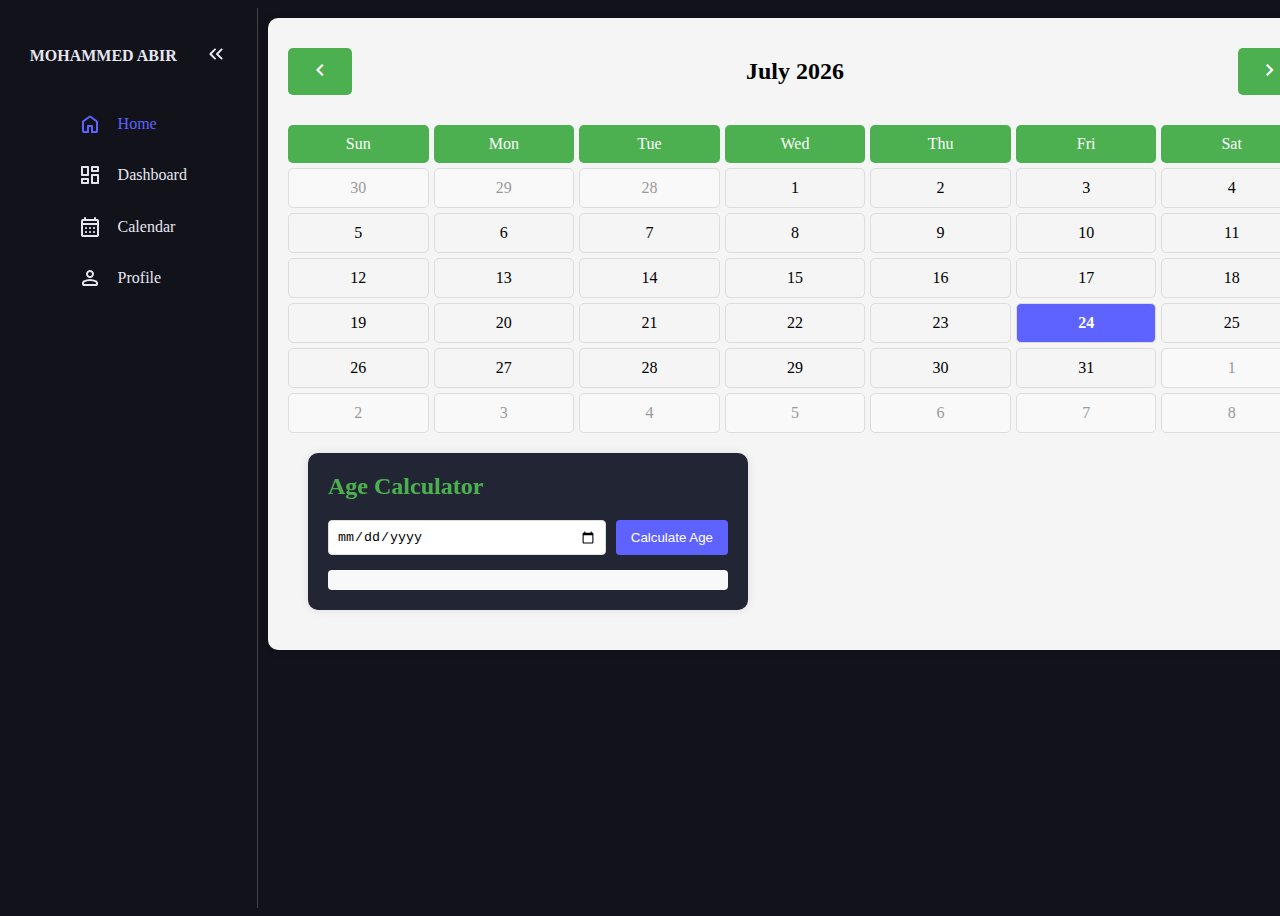
<file: calendar.html>
<!DOCTYPE html>
<html lang="en">
<head>
    <meta charset="UTF-8">
    <meta name="viewport" content="width=device-width, initial-scale=1.0">
    <title>Calendar</title>
    <link rel="stylesheet" href="./assets/css styles/calender.css">
    <link rel="stylesheet" href="https://cdnjs.cloudflare.com/ajax/libs/font-awesome/6.0.0/css/all.min.css">
    <link rel="stylesheet" href="https://fonts.googleapis.com/css2?family=Material+Symbols+Outlined:opsz,wght,FILL,GRAD@20..48,100..700,0..1,-50..200&" />
</head>
<body>
    <div class="layout">
        <nav id="sidebar">
            <ul>
            <li>
                <span class="logo">MOHAMMED ABIR</span>
                <button onclick=toggleSidebar() id="toggle-btn">
                <svg xmlns="http://www.w3.org/2000/svg" height="24px" viewBox="0 -960 960 960" width="24px" fill="#e8eaed"><path d="m313-480 155 156q11 11 11.5 27.5T468-268q-11 11-28 11t-28-11L228-452q-6-6-8.5-13t-2.5-15q0-8 2.5-15t8.5-13l184-184q11-11 27.5-11.5T468-692q11 11 11 28t-11 28L313-480Zm264 0 155 156q11 11 11.5 27.5T732-268q-11 11-28 11t-28-11L492-452q-6-6-8.5-13t-2.5-15q0-8 2.5-15t8.5-13l184-184q11-11 27.5-11.5T732-692q11 11 11 28t-11 28L577-480Z"/></svg>
                </button>
            </li>
            <li class="active">
                <a href="index.html">
                <svg xmlns="http://www.w3.org/2000/svg" height="24px" viewBox="0 -960 960 960" width="24px" fill="#e8eaed"><path d="M240-200h120v-200q0-17 11.5-28.5T400-440h160q17 0 28.5 11.5T600-400v200h120v-360L480-740 240-560v360Zm-80 0v-360q0-19 8.5-36t23.5-28l240-180q21-16 48-16t48 16l240 180q15 11 23.5 28t8.5 36v360q0 33-23.5 56.5T720-120H560q-17 0-28.5-11.5T520-160v-200h-80v200q0 17-11.5 28.5T400-120H240q-33 0-56.5-23.5T160-200Zm320-270Z"/></svg>
                <span>Home</span>
                </a>
            </li>
            <li>
                <a href="dashboard.html">
                <svg xmlns="http://www.w3.org/2000/svg" height="24px" viewBox="0 -960 960 960" width="24px" fill="#e8eaed"><path d="M520-640v-160q0-17 11.5-28.5T560-840h240q17 0 28.5 11.5T840-800v160q0 17-11.5 28.5T800-600H560q-17 0-28.5-11.5T520-640ZM120-480v-320q0-17 11.5-28.5T160-840h240q17 0 28.5 11.5T440-800v320q0 17-11.5 28.5T400-440H160q-17 0-28.5-11.5T120-480Zm400 320v-320q0-17 11.5-28.5T560-520h240q17 0 28.5 11.5T840-480v320q0 17-11.5 28.5T800-120H560q-17 0-28.5-11.5T520-160Zm-400 0v-160q0-17 11.5-28.5T160-360h240q17 0 28.5 11.5T440-320v160q0 17-11.5 28.5T400-120H160q-17 0-28.5-11.5T120-160Zm80-360h160v-240H200v240Zm400 320h160v-240H600v240Zm0-480h160v-80H600v80ZM200-200h160v-80H200v80Zm160-320Zm240-160Zm0 240ZM360-280Z"/></svg>
                <span>Dashboard</span>
                </a>
            </li>
            <li>
                <a href="calendar.html">
                <svg xmlns="http://www.w3.org/2000/svg" height="24px" viewBox="0 -960 960 960" width="24px" fill="#e8eaed"><path d="M200-80q-33 0-56.5-23.5T120-160v-560q0-33 23.5-56.5T200-800h40v-40q0-17 11.5-28.5T280-880q17 0 28.5 11.5T320-840v40h320v-40q0-17 11.5-28.5T680-880q17 0 28.5 11.5T720-840v40h40q33 0 56.5 23.5T840-720v560q0 33-23.5 56.5T760-80H200Zm0-80h560v-400H200v400Zm0-480h560v-80H200v80Zm0 0v-80 80Zm280 240q-17 0-28.5-11.5T440-440q0-17 11.5-28.5T480-480q17 0 28.5 11.5T520-440q0 17-11.5 28.5T480-400Zm-160 0q-17 0-28.5-11.5T280-440q0-17 11.5-28.5T320-480q17 0 28.5 11.5T360-440q0 17-11.5 28.5T320-400Zm320 0q-17 0-28.5-11.5T600-440q0-17 11.5-28.5T640-480q17 0 28.5 11.5T680-440q0 17-11.5 28.5T640-400ZM480-240q-17 0-28.5-11.5T440-280q0-17 11.5-28.5T480-320q17 0 28.5 11.5T520-280q0 17-11.5 28.5T480-240Zm-160 0q-17 0-28.5-11.5T280-280q0-17 11.5-28.5T320-320q17 0 28.5 11.5T360-280q0 17-11.5 28.5T320-240Zm320 0q-17 0-28.5-11.5T600-280q0-17 11.5-28.5T640-320q17 0 28.5 11.5T680-280q0 17-11.5 28.5T640-240Z"/></svg>
                <span>Calendar</span>
                </a>
            </li>
            <li>
                <a href="profile.html">
                <svg xmlns="http://www.w3.org/2000/svg" height="24px" viewBox="0 -960 960 960" width="24px" fill="#e8eaed"><path d="M480-480q-66 0-113-47t-47-113q0-66 47-113t113-47q66 0 113 47t47 113q0 66-47 113t-113 47ZM160-240v-32q0-34 17.5-62.5T224-378q62-31 126-46.5T480-440q66 0 130 15.5T736-378q29 15 46.5 43.5T800-272v32q0 33-23.5 56.5T720-160H240q-33 0-56.5-23.5T160-240Zm80 0h480v-32q0-11-5.5-20T700-306q-54-27-109-40.5T480-360q-56 0-111 13.5T260-306q-9 5-14.5 14t-5.5 20v32Zm240-320q33 0 56.5-23.5T560-640q0-33-23.5-56.5T480-720q-33 0-56.5 23.5T400-640q0 33 23.5 56.5T480-560Zm0-80Zm0 400Z"/></svg>
                <span>Profile</span>
                </a>
            </li>
            </ul>
        </nav>
    </div>
    <!-- Calendar -->
     <main>
    <div class="calendar">
        <div class="header">
            <button class="nav-button" id="prevMonth">
                <span class="material-symbols-outlined">
                    chevron_left
                    </span>
            </button>
            <h2 id="monthYear"></h2>
            
            <button class="nav-button" id="nextMonth">
                <span class="material-symbols-outlined">
                chevron_right
                </span>
            </button>
        </div>
        <div class="calendar-grid" id="calendarGrid"></div>
             <!-- Age Calculator Section -->
    <div class="age-calculator">
        <h2>Age Calculator</h2>
        <form id="ageForm">
            <input type="date" id="birthDate" required>
            <button type="submit">Calculate Age</button>
        </form>
        <div id="result" class="result"></div>
    </div>
    </div><br>
    </main>
    <script src="./assets/scripts/calender.js"></script>
    <script src="app.js"></script>
</body>
</html>
</file>
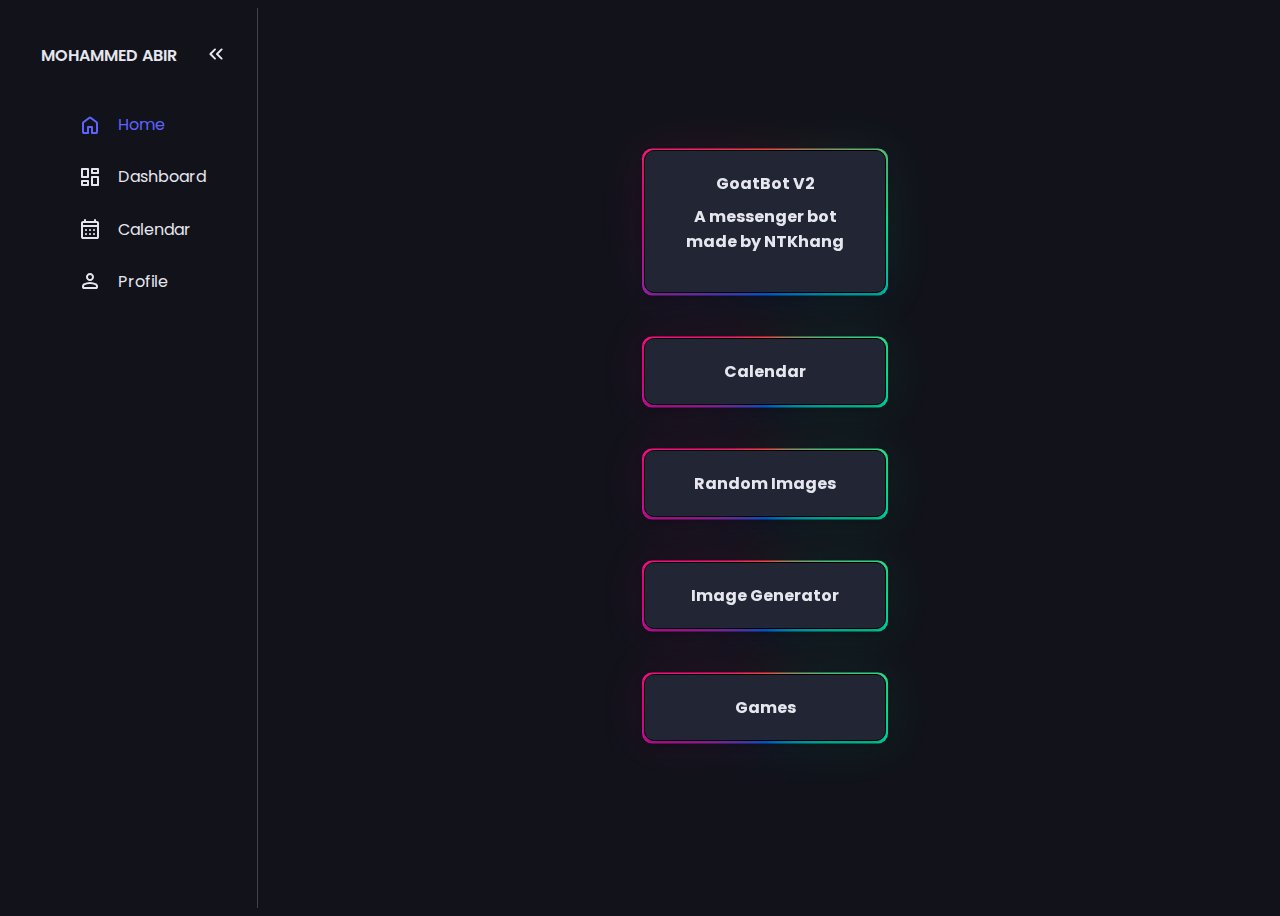
<file: dashboard.html>
<!DOCTYPE html>
<html lang="en">
<head>
    <meta charset="UTF-8">
    <meta name="viewport" content="width=device-width, initial-scale=1.0">
    <title>Dashboard</title>
    <link rel="stylesheet" href="./assets/css styles/dashboard.css">
    <link rel="stylesheet" href="https://cdnjs.cloudflare.com/ajax/libs/font-awesome/6.0.0/css/all.min.css">
</head>
<body>
    <div class="layout">
        <nav id="sidebar">
            <ul>
            <li>
                <span class="logo">MOHAMMED ABIR</span>
                <button onclick=toggleSidebar() id="toggle-btn">
                <svg xmlns="http://www.w3.org/2000/svg" height="24px" viewBox="0 -960 960 960" width="24px" fill="#e8eaed"><path d="m313-480 155 156q11 11 11.5 27.5T468-268q-11 11-28 11t-28-11L228-452q-6-6-8.5-13t-2.5-15q0-8 2.5-15t8.5-13l184-184q11-11 27.5-11.5T468-692q11 11 11 28t-11 28L313-480Zm264 0 155 156q11 11 11.5 27.5T732-268q-11 11-28 11t-28-11L492-452q-6-6-8.5-13t-2.5-15q0-8 2.5-15t8.5-13l184-184q11-11 27.5-11.5T732-692q11 11 11 28t-11 28L577-480Z"/></svg>
                </button>
            </li>
            <li class="active">
                <a href="index.html">
                <svg xmlns="http://www.w3.org/2000/svg" height="24px" viewBox="0 -960 960 960" width="24px" fill="#e8eaed"><path d="M240-200h120v-200q0-17 11.5-28.5T400-440h160q17 0 28.5 11.5T600-400v200h120v-360L480-740 240-560v360Zm-80 0v-360q0-19 8.5-36t23.5-28l240-180q21-16 48-16t48 16l240 180q15 11 23.5 28t8.5 36v360q0 33-23.5 56.5T720-120H560q-17 0-28.5-11.5T520-160v-200h-80v200q0 17-11.5 28.5T400-120H240q-33 0-56.5-23.5T160-200Zm320-270Z"/></svg>
                <span>Home</span>
                </a>
            </li>
            <li>
                <a href="dashboard.html">
                <svg xmlns="http://www.w3.org/2000/svg" height="24px" viewBox="0 -960 960 960" width="24px" fill="#e8eaed"><path d="M520-640v-160q0-17 11.5-28.5T560-840h240q17 0 28.5 11.5T840-800v160q0 17-11.5 28.5T800-600H560q-17 0-28.5-11.5T520-640ZM120-480v-320q0-17 11.5-28.5T160-840h240q17 0 28.5 11.5T440-800v320q0 17-11.5 28.5T400-440H160q-17 0-28.5-11.5T120-480Zm400 320v-320q0-17 11.5-28.5T560-520h240q17 0 28.5 11.5T840-480v320q0 17-11.5 28.5T800-120H560q-17 0-28.5-11.5T520-160Zm-400 0v-160q0-17 11.5-28.5T160-360h240q17 0 28.5 11.5T440-320v160q0 17-11.5 28.5T400-120H160q-17 0-28.5-11.5T120-160Zm80-360h160v-240H200v240Zm400 320h160v-240H600v240Zm0-480h160v-80H600v80ZM200-200h160v-80H200v80Zm160-320Zm240-160Zm0 240ZM360-280Z"/></svg>
                <span>Dashboard</span>
                </a>
            </li>
            <li>
                <a href="calendar.html">
                <svg xmlns="http://www.w3.org/2000/svg" height="24px" viewBox="0 -960 960 960" width="24px" fill="#e8eaed"><path d="M200-80q-33 0-56.5-23.5T120-160v-560q0-33 23.5-56.5T200-800h40v-40q0-17 11.5-28.5T280-880q17 0 28.5 11.5T320-840v40h320v-40q0-17 11.5-28.5T680-880q17 0 28.5 11.5T720-840v40h40q33 0 56.5 23.5T840-720v560q0 33-23.5 56.5T760-80H200Zm0-80h560v-400H200v400Zm0-480h560v-80H200v80Zm0 0v-80 80Zm280 240q-17 0-28.5-11.5T440-440q0-17 11.5-28.5T480-480q17 0 28.5 11.5T520-440q0 17-11.5 28.5T480-400Zm-160 0q-17 0-28.5-11.5T280-440q0-17 11.5-28.5T320-480q17 0 28.5 11.5T360-440q0 17-11.5 28.5T320-400Zm320 0q-17 0-28.5-11.5T600-440q0-17 11.5-28.5T640-480q17 0 28.5 11.5T680-440q0 17-11.5 28.5T640-400ZM480-240q-17 0-28.5-11.5T440-280q0-17 11.5-28.5T480-320q17 0 28.5 11.5T520-280q0 17-11.5 28.5T480-240Zm-160 0q-17 0-28.5-11.5T280-280q0-17 11.5-28.5T320-320q17 0 28.5 11.5T360-280q0 17-11.5 28.5T320-240Zm320 0q-17 0-28.5-11.5T600-280q0-17 11.5-28.5T640-320q17 0 28.5 11.5T680-280q0 17-11.5 28.5T640-240Z"/></svg>
                <span>Calendar</span>
                </a>
            </li>
            <li>
                <a href="profile.html">
                <svg xmlns="http://www.w3.org/2000/svg" height="24px" viewBox="0 -960 960 960" width="24px" fill="#e8eaed"><path d="M480-480q-66 0-113-47t-47-113q0-66 47-113t113-47q66 0 113 47t47 113q0 66-47 113t-113 47ZM160-240v-32q0-34 17.5-62.5T224-378q62-31 126-46.5T480-440q66 0 130 15.5T736-378q29 15 46.5 43.5T800-272v32q0 33-23.5 56.5T720-160H240q-33 0-56.5-23.5T160-240Zm80 0h480v-32q0-11-5.5-20T700-306q-54-27-109-40.5T480-360q-56 0-111 13.5T260-306q-9 5-14.5 14t-5.5 20v32Zm240-320q33 0 56.5-23.5T560-640q0-33-23.5-56.5T480-720q-33 0-56.5 23.5T400-640q0 33 23.5 56.5T480-560Zm0-80Zm0 400Z"/></svg>
                <span>Profile</span>
                </a>
            </li>
            </ul>
        </nav>
    </div>
    <main>
        <div class="container">
            <div class="item">
                <a href="https://github.com/ntg-11/GoatBot-v2" target="_blank">GoatBot V2
                <p>A messenger bot made by NTKhang</p>
                </a>
            </div><br>
            <div class="item">
                <a href="calendar.html">Calendar</a>
            </div><br>
            <div class="item">
                <a href="random photos.html">Random Images</a>
            </div><br>
             <div class="item">
                <a href="image generator.html">Image Generator</a>
            </div><br>
            <div class="item">
                <a href="">Games</a>
            </div><br>
        </div>
    </main>
    <script src="app.js"></script>
</body>
</html>
</file>
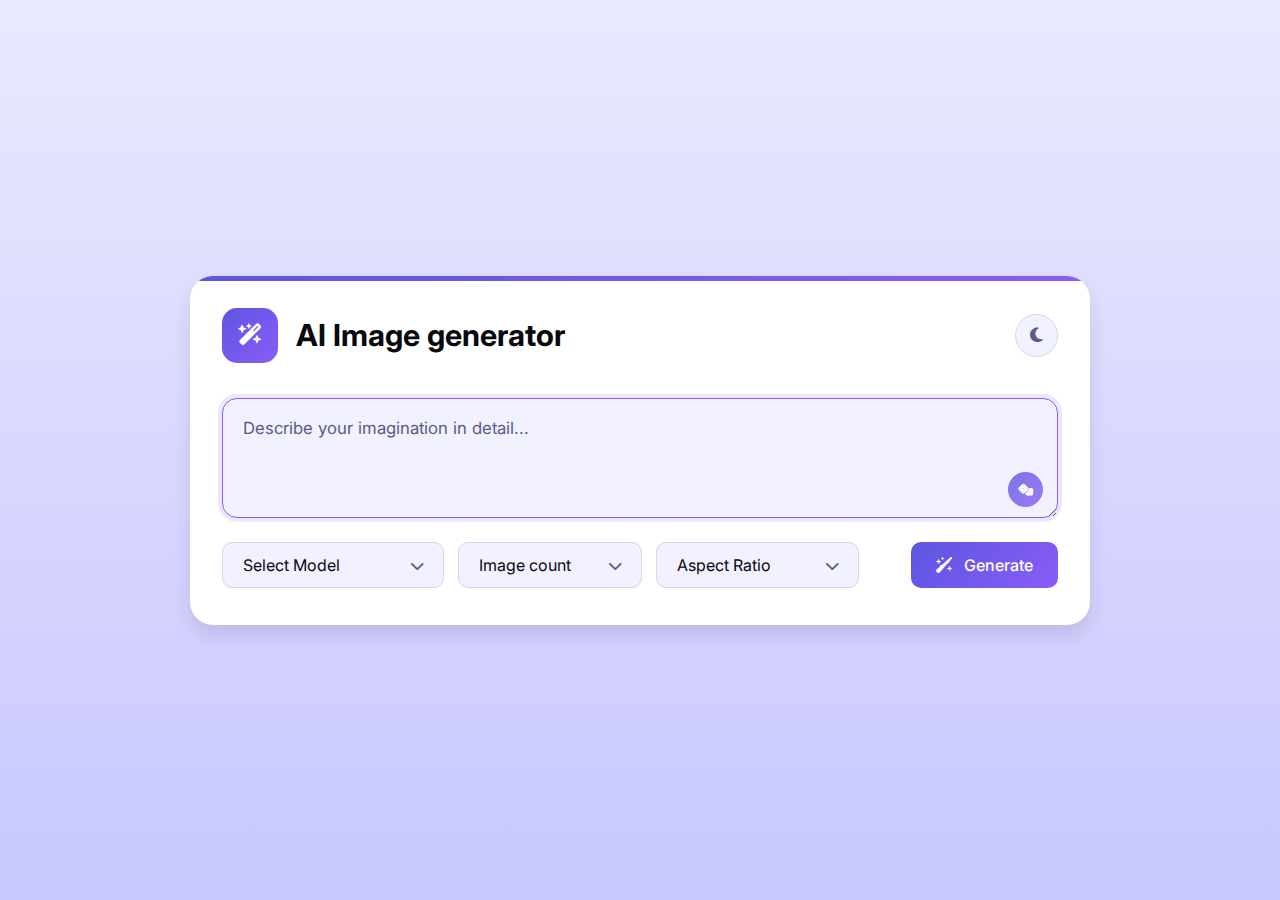
<file: image generator.html>
<!DOCTYPE html>
<html lang="en">
  <head>
    <meta charset="UTF-8" />
    <meta name="viewport" content="width=device-width, initial-scale=1.0" />
    <title>AI Image generator | Mohammed Abir</title>
    <link
      rel="stylesheet"
      href="https://cdnjs.cloudflare.com/ajax/libs/font-awesome/6.7.2/css/all.min.css"
    />
    <link rel="stylesheet" href="./assets/css styles/image generator.css" />
  </head>
  <body class="dark-theme">
    <div class="container">
      <!--- Header --->
      <header class="header">
        <div class="logo-wrapper">
          <div class="logo">
            <i class="fa-solid fa-wand-magic-sparkles"></i>
          </div>
          <h1>AI Image generator</h1>
        </div>

        <button class="theme-toggle">
          <i class="fa-solid fa-moon"></i>
        </button>
      </header>

      <div class="main-content">
        <form action="#" class="prompt-form">
          <div class="prompt-container">
            <textarea
              class="prompt-input"
              placeholder="Describe your imagination in detail..."
              required
              autofocus
            ></textarea>
            <button type="button" class="prompt-btn">
              <i class="fa-solid fa-dice"></i>
            </button>
          </div>

          <!-- Prompt Actions -->
          <div class="prompt-action">
            <div class="select-wrapper">
              <select class="custom-select" id="model-select" required>
                <option value="" selected disabled>Select Model</option>
                <option value="black-forest-labs/FLUX.1-dev">FLUX.1-dev</option>
                <option value="black-forest-labs/FLUX.1-schnell">
                  FLUX.1-schne11
                </option>
                <option value="stabilityai/stable-diffusion-xl-base-1.0">
                  Stable Diffusion XL
                </option>
                <option value="openfree/president-pjh">President-pjh</option>
                <option value="strangerzonehf/Flux-Midjourney-Mix2-LoRA">
                  Flux-Midjourney-Mix2-LoRA
                </option>
              </select>
            </div>

            <div class="select-wrapper">
              <select class="custom-select" id="count-select" required>
                <option value="" selected disabled>Image count</option>
                <option value="1">1 Image</option>
                <option value="2">2 Image</option>
                <option value="3">3 Image</option>
                <option value="4">4 Image</option>
              </select>
            </div>

            <div class="select-wrapper">
              <select class="custom-select" id="ratio-select" required>
                <option value="" selected disabled>Aspect Ratio</option>
                <option value="1/1">Square (1:1)</option>
                <option value="16/9">Landscape (16:9)</option>
                <option value="9/16">Portait (9:16)</option>
              </select>
            </div>

            <button type="submit" class="generate-btn">
              <i class="fa-solid fa-wand-sparkles"></i>
              Generate
            </button>
          </div>

          <!-- Result Gallery Grid -->
          <div class="gallery-grid">
            <!--- <div class="img-card">
              <div class="status-conatainer">
                <div class="spinner"></div>
                <i class="fa-solid fa-triangle-exclamtion"></i>
                <p class="status-txt">Generating...</p>
              </div>
              <img src="./assets/images/test.png" class="result-img" />
              <div class="image-overlay">
                <button class="img-download-btn">
                  <i class="fa-solid fa-download"></i>
                </button>
              </div>
            </div>-->
          </div>
        </form>
      </div>
    </div>

    <script src="./assets/scripts/image-genarator.js"></script>
  </body>
</html>
</file>
<file: assets/css styles/calender.css>
@import url('https://fonts.googleapis.com/css2?family=Oswald:wght@200..700&family=Poppins:wght@400;500;700&family=Roboto:ital,wght@0,100..900;1,100..900&display=swap');
:root{
    --base-clr: #11121a;
    --line-clr: #42434a;
    --hover-clr: #222533;
    --text-clr: #e6e6ef;
    --accent-clr: #5e63ff;
    --secondary-text-clr: #b0b3c1;
  }
body {
    font-family: Georgia, 'Times New Roman', Times, serif;
    min-height: 100vh;
    min-height: 100dvh;
    background-color: var(--base-clr);
    display: grid;
    grid-template-columns: auto 1fr;
}
#sidebar{
  box-sizing: border-box;
  height: 100vh;
  width: 250px;
  padding: 5px 1em;
  background-color: var(--base-clr);
  border-right: 1px solid var(--line-clr);

  position: sticky;
  top: 0;
  align-self: start;
  transition: 300ms ease-in-out;
  overflow: hidden;
  text-wrap: nowrap;
}
#sidebar.close{
  padding: 5px;
  width: 60px;
}
#sidebar ul{
  list-style: none;
}
#sidebar > ul > li:first-child{
  display: flex;
  justify-content: flex-end;
  margin-bottom: 16px;
  .logo{
    font-weight: 600;
  }
}
#sidebar ul li.active a{
  color: var(--accent-clr);

  svg{
    fill: var(--accent-clr);
  }
}

#sidebar a, #sidebar .dropdown-btn, #sidebar .logo{
  border-radius: .5em;
  padding: .85em;
  text-decoration: none;
  color: var(--text-clr);
  display: flex;
  align-items: center;
  gap: 1em;
}
.dropdown-btn{
  width: 100%;
  text-align: left;
  background: none;
  border: none;
  font: inherit;
  cursor: pointer;
}
#sidebar svg{
  flex-shrink: 0;
  fill: var(--text-clr);
}
#sidebar a span, #sidebar .dropdown-btn span{
  flex-grow: 1;
}
#sidebar a:hover, #sidebar .dropdown-btn:hover{
  background-color: var(--hover-clr);
}
#sidebar .sub-menu{
  display: grid;
  grid-template-rows: 0fr;
  transition: 300ms ease-in-out;

  > div{
    overflow: hidden;
  }
}
#sidebar .sub-menu.show{
  grid-template-rows: 1fr;
}
.dropdown-btn svg{
  transition: 200ms ease;
}
.rotate svg:last-child{
  rotate: 180deg;
}
#sidebar .sub-menu a{
  padding-left: 2em;
}
#toggle-btn{
  margin-left: auto;
  padding: 1em;
  border: none;
  border-radius: .5em;
  background: none;
  cursor: pointer;

  svg{
    transition: rotate 150ms ease;
  }
}
#toggle-btn:hover{
  background-color: var(--hover-clr);
}
/* Age Calculator Styles */
.age-calculator {
    background-color: var(--hover-clr);
    padding: 20px;
    border-radius: 10px;
    box-shadow: 0 0 10px rgba(0,0,0,0.1);
    margin: 20px;
    max-width: 400px;
    width: 100%;
}

.age-calculator h2 {
    margin-top: 0;
    color: #4CAF50;
}

#ageForm {
    display: flex;
    gap: 10px;
    margin-bottom: 15px;
}

#ageForm input {
    flex: 1;
    padding: 8px;
    border: 1px solid #ddd;
    border-radius: 4px;
}

#ageForm button {
    background-color: var(--accent-clr);
    color: white;
    border: none;
    padding: 8px 15px;
    border-radius: 4px;
    cursor: pointer;
}

.result {
    background-color: #f8f8f8;
    padding: 10px;
    border-radius: 4px;
    text-align: center;
}

.result span {
    color: #4CAF50;
    font-weight: bold;
}

/* Calendar Styles */
.calendar {
    margin: 10px;
    width: 100%;
    background-color: whitesmoke;
    padding: 20px;
    border-radius: 10px;
    box-shadow: 0 0 10px rgba(0,0,0,0.1);
}

.header {
    display: flex;
    justify-content: space-between;
    align-items: center;
    margin-bottom: 20px;
}

.nav-button {
    background-color: #4CAF50;
    border: none;
    color: white;
    padding: 10px 20px;
    border-radius: 5px;
    cursor: pointer;
}

.nav-button:hover {
    background-color: #45a049;
}

.calendar-grid {
    display: grid;
    grid-template-columns: repeat(7, 1fr);
    gap: 5px;
}

.day-header {
    padding: 10px;
    text-align: center;
    background-color: #4CAF50;
    color: white;
    border-radius: 5px;
}

.calendar-day {
    padding: 10px;
    text-align: center;
    border: 1px solid #ddd;
    border-radius: 5px;
    min-width: 40px;
}

.today {
    background-color: var(--accent-clr);
    color: white;
    font-weight: bold;
}

.inactive {
    color: #999;
    background-color: #f9f9f9;
}

@media(max-width: 800px){
  body{
    grid-template-columns: 1fr;
  }
  main{
    padding: 2em 1em 60px 1em;
  }
  img{
    width: 150px;
    border-radius: 50%;
  }
  h1{
    font-size: 25px;
  }
  .container{
    border: none;
    padding: 0;
  }
  #sidebar{
    height: 60px;
    width: 100%;
    border-right: none;
    border-top: 1px solid var(--line-clr);
    padding: 0;
    position: fixed;
    top: unset;
    bottom: 0;

    > ul{
      padding: 0 5px;
      display: grid;
      grid-auto-columns: 60px;
      grid-auto-flow: column;
      align-items: center;
      overflow:hidden;
      z-index: 2;
    }
    ul li{
      height: 100%;
    }
    ul a, ul .dropdown-btn{
      width: 60px;
      height: 60px;
      padding: 0;
      border-radius: 0;
      justify-content: center;
    }

    ul li span, ul li:first-child, .dropdown-btn svg:last-child{
      display: none;
    }

    ul li .sub-menu.show{
      position: fixed;
      bottom: 60px;
      left: 0;
      box-sizing: border-box;
      height: 60px;
      width: 100%;
      background-color: var(--hover-clr);
      border-top: 1px solid var(--line-clr);
      display: flex;
      justify-content: center;

      > div{
        overflow-x: auto;
      }
      li{
        display: inline-flex;
      }
      a{
        box-sizing: border-box;
        padding: 1em;
        width: auto;
        justify-content: center;
      }
    }
  }
}
</file>
<file: assets/css styles/dashboard.css>
@import url('https://fonts.googleapis.com/css2?family=Poppins:ital,wght@0,100;0,200;0,300;0,400;0,500;0,600;0,700;0,800;0,900;1,100;1,200;1,300;1,400;1,500;1,600;1,700;1,800;1,900&display=swap');
:root{
  --base-clr: #11121a;
  --line-clr: #42434a;
  --hover-clr: #222533;
  --text-clr: #e6e6ef;
  --accent-clr: #5e63ff;
  --secondary-text-clr: #b0b3c1;
}
body{
  font-family: Poppins, 'Segoe UI', Tahoma, Geneva, Verdana, sans-serif;
  min-height: 100vh;
  min-height: 100dvh;
  background-color: var(--base-clr);
  color: var(--text-clr);
  display: grid;
  grid-template-columns: auto 1fr;
}

#sidebar{
    box-sizing: border-box;
    height: 100vh;
    width: 250px;
    padding: 5px 1em;
    background-color: var(--base-clr);
    border-right: 1px solid var(--line-clr);
    position: sticky;
    top: 0;
    align-self: start;
    transition: 300ms ease-in-out;
    overflow: hidden;
    text-wrap: nowrap;
  }
  #sidebar.close{
    padding: 5px;
    width: 60px;
  }
  #sidebar ul{
    list-style: none;
  }
  #sidebar > ul > li:first-child{
    display: flex;
    justify-content: flex-end;
    margin-bottom: 16px;
    .logo{
      font-weight: 600;
    }
  }
  #sidebar ul li.active a{
    color: var(--accent-clr);
  
    svg{
      fill: var(--accent-clr);
    }
  }
  
  #sidebar a, #sidebar .dropdown-btn, #sidebar .logo{
    border-radius: .5em;
    padding: .85em;
    text-decoration: none;
    color: var(--text-clr);
    display: flex;
    align-items: center;
    gap: 1em;
  }
  .dropdown-btn{
    width: 100%;
    text-align: left;
    background: none;
    border: none;
    font: inherit;
    cursor: pointer;
  }
  #sidebar svg{
    flex-shrink: 0;
    fill: var(--text-clr);
  }
  #sidebar a span, #sidebar .dropdown-btn span{
    flex-grow: 1;
  }
  #sidebar a:hover, #sidebar .dropdown-btn:hover{
    background-color: var(--hover-clr);
  }
  #sidebar .sub-menu{
    display: grid;
    grid-template-rows: 0fr;
    transition: 300ms ease-in-out;
  
    > div{
      overflow: hidden;
    }
  }
  #sidebar .sub-menu.show{
    grid-template-rows: 1fr;
  }
  .dropdown-btn svg{
    transition: 200ms ease;
  }
  .rotate svg:last-child{
    rotate: 180deg;
  }
  #sidebar .sub-menu a{
    padding-left: 2em;
  }
  #toggle-btn{
    margin-left: auto;
    padding: 1em;
    border: none;
    border-radius: .5em;
    background: none;
    cursor: pointer;
  
    svg{
      transition: rotate 150ms ease;
    }
  }
  #toggle-btn:hover{
    background-color: var(--hover-clr);
  }
  main{
    margin: auto;
    padding: min(30px, 7%);
  }
  main p{
    color: var(--text-clr);
    margin-top: 5px;
    margin-bottom: 15px;
  }
.container{
    margin: auto 30px ;
    text-align: center;
}
.container .item {
    margin: 10px;
    border-radius: 10px;
    box-shadow: 0 4px 8px rgba(0, 0,0, .3);
}
.item {
    background-color: var(--hover-clr);
    border: 1px solid black;
    text-align: center;
    padding: 20px;
}
@property --angle{
    syntax: "<angle>";
    initial-value: 0deg;
    inherits: false;
}
.item {
    max-width: 200px;
    margin: auto;
    position: relative;
}
.item::after, .item::before {
    content: '';
    position: absolute;
    width: 100%;
    height: 100%;
    background-image: conic-gradient(from var(--angle),#ff4545, #00ff99, #006aff, #ff0095, #ff4545);
    top: 50%;
    left: 50%;
    translate: -50% -50%;
    z-index: -1;
    padding: 3px;
    border-radius: 10px;
    animation: 5s spin linear infinite;
}
.item::before{
    filter: blur(1.5rem);
    opacity: 0.1;
}
@keyframes spin{
    from{
        --angle:0deg;
    }
    to{
        --angle:360deg;
    }
}
.item a{
    color: var(--text-clr);
    font-weight: bold;
    text-decoration: none;
}
.item p {
    padding: 3px;
    color: var(--text-clr);
}

@media(max-width: 800px){
  body{
    grid-template-columns: 1fr;
  }
  main{
    padding: 2em 1em 60px 1em;
  }
  #sidebar{
    height: 60px;
    width: 100%;
    border-right: none;
    border-top: 1px solid var(--line-clr);
    padding: 0;
    position: fixed;
    top: unset;
    bottom: 0;

    > ul{
      padding: 0 5px;
      display: grid;
      grid-auto-flow: column;
      align-items: center;
      overflow:hidden;
      z-index: 2;
    }
    ul li{
      height: 100%;
    }
    ul a, ul .dropdown-btn{
      width: 60px;
      height: 60px;
      padding: 0;
      border-radius: 0;
      justify-content: center;
    }

    ul li span, ul li:first-child, .dropdown-btn svg:last-child{
      display: none;
    }

    ul li .sub-menu.show{
      position: fixed;
      bottom: 60px;
      left: 0;
      box-sizing: border-box;
      height: 60px;
      width: 100%;
      background-color: var(--hover-clr);
      border-top: 1px solid var(--line-clr);
      display: flex;
      justify-content: center;

      > div{
        overflow-x: auto;
      }
      li{
        display: inline-flex;
      }
      a{
        box-sizing: border-box;
        padding: 1em;
        width: auto;
        justify-content: center;
      }
    }
  }
}
</file>
<file: assets/css styles/image generator.css>
@import url("https://fonts.googleapis.com/css2?family=Inter:ital,opsz,wght@0,14..32,100..900;1,14..32,100..900&family=Oswald:wght@200..700&family=Poppins:wght@400;500;700&family=Roboto:ital,wght@0,100..900;1,100..900&display=swap");

* {
  margin: 0;
  padding: 0;
  box-sizing: border-box;
  font-family: "inter", sans-serif;
}
:root {
  --color-primary: #5c56e1;
  --color-primary-dark: #5b21b6;
  --color-accent: #8b5cf6;
  --color-card: #ffffff;
  --color-input: #f1f1ff;
  --color-text: #09090e;
  --color-placeholder: #5c5a87;
  --color-border: #d4d4ed;
  --color-gradient: linear-gradient(135deg, #5c56e1, #8b5cf6);
}
body.dark-theme {
  --color-card: #1e293b;
  --color-input: #141b2d;
  --color-text: #f3f4f6;
  --color-placeholder: #a3b6dc;
  --color-border: #334155;

  background: var(--color-card);
  background-image: radial-gradient(
      circle at 15% 50%,
      rgba(99, 102, 241, 0.15) 0%,
      transparent 35%
    ),
    radial-gradient(
      circle at 85% 30%,
      rgba(139, 92, 246, 0.15) 0%,
      transparent 35%
    ),
    radial-gradient(
      circle at 50% 80%,
      rgba(99, 102, 241, 0.1) 0%,
      transparent 40%
    );
}
body {
  display: flex;
  align-items: center;
  justify-content: center;
  min-height: 100vh;
  padding: 15px;
  color: var(--color-text);
  background: linear-gradient(#e9e9ff, #c8c7ff);
}
.container {
  width: 900px;
  max-width: 100%;
  padding: 32px;
  position: relative;
  border-radius: 23px;
  overflow: hidden;
  background: var(--color-card);
  box-shadow: 0 10px 20px 0 rgba(0, 0, 0, 0.1);
}
body.dark-theme .container {
  border: 1px solid var(--color-border);
}
.container::before {
  content: "";
  position: absolute;
  top: 0;
  left: 0;
  width: 100%;
  height: 5px;
  background: var(--color-gradient);
}
.header {
  display: flex;
  align-items: center;
  justify-content: space-between;
}
.header .logo-wrapper {
  display: flex;
  gap: 18px;
  align-items: center;
}
.header .logo-wrapper .logo {
  height: 55px;
  width: 56px;
  display: flex;
  color: #fff;
  font-size: 1.35rem;
  flex-shrink: 0;
  border-radius: 15px;
  align-items: center;
  justify-content: center;
  background: var(--color-gradient);
}
.header .logo-wrapper h1 {
  font-size: 1.9rem;
  font-weight: 700;
}
.header .theme-toggle {
  height: 43px;
  width: 43px;
  border-radius: 50%;
  font-size: 1.05rem;
  cursor: pointer;
  display: flex;
  color: var(--color-placeholder);
  flex-shrink: 0;
  align-items: center;
  justify-content: center;
  background: var(--color-input);
  border: 1px solid var(--color-border);
  transition: all 0.3s ease;
}
.header .theme-toggle:hover {
  color: var(--color-primary);
  transform: translateY(-2px);
  box-shadow: 0 4px 6px -1px rgba(0, 0, 0, 0.1);
}
.main-content {
  margin: 35px 0 5px;
}
.main-content .prompt-container {
  width: 100%;
  position: relative;
  margin-bottom: 20px;
}
.prompt-container .prompt-input {
  width: 100%;
  resize: vertical;
  line-height: 1.6;
  font-size: 1.05rem;
  min-height: 120px;
  padding: 16px 20px;
  border-radius: 15px;
  color: var(--color-text);
  background: var(--color-input);
  border: 1px solid var(--color-border);
  transition: all 0.3s ease;
}
.prompt-container .prompt-input::placeholder {
  color: var(--color-placeholder);
}
.prompt-container .prompt-input:focus {
  border-color: var(--color-accent);
  outline: none;
  box-shadow: 0 0 0 4px rgba(139, 92, 246, 0.15);
}
.prompt-container .prompt-btn {
  position: absolute;
  right: 15px;
  bottom: 15px;
  height: 35px;
  width: 35px;
  border: none;
  color: #fff;
  font-size: 0.75rem;
  border-radius: 50%;
  opacity: 0.8;
  cursor: pointer;
  background: var(--color-gradient);
  transition: all 0.3s ease;
}
.prompt-container .prompt-btn:hover {
  opacity: 1;
  transform: translateY(-2px);
  box-shadow: 0 4px 6px -1px rgba(0, 0, 0, 0.1);
}
.main-content .prompt-action {
  display: grid;
  gap: 14px;
  grid-template-columns: 1.2fr 1fr 1.1fr 1fr;
}
.prompt-action .select-wrapper {
  position: relative;
}
.prompt-action .select-wrapper::after {
  content: "\f078";
  font-family: "font awesome 6 free";
  font-weight: 900;
  position: absolute;
  right: 20px;
  top: 50%;
  font-size: 0.9rem;
  padding-left: 7px;
  pointer-events: none;
  background: var(--color-input);
  color: var(--color-placeholder);
  transform: translateY(-50%);
}
.prompt-action :where(.custom-select, .generate-btn) {
  cursor: pointer;
  padding: 12px 20px;
  font-size: 1rem;
  border-radius: 10px;
  background: var(--color-input);
  border: 1px solid var(--color-border);
  transition: all 0.3s ease;
}
.prompt-action .custom-select {
  width: 100%;
  outline: none;
  height: 100%;
  appearance: none;
  color: var(--color-text);
}
.prompt-action .custom-select:is(:focus, :hover) {
  border-color: var(--color-accent);
  box-shadow: 0 0 0 3px rgba(139, 92, 246, 0.1);
}
.prompt-action .generate-btn {
  display: flex;
  gap: 12px;
  font-weight: 500;
  margin-left: auto;
  align-items: center;
  justify-content: center;
  padding: 12px 25px;
  border: none;
  color: #fff;
  background: var(--color-gradient);
}
.prompt-action .generate-btn:disabled {
  opacity: 0.6;
  pointer-events: none;
}
.prompt-action .generate-btn:hover {
  transform: translateY(-2px);
  box-shadow: 0 4px 10px rgba(109, 040, 217, 0.3);
}
.main-content .gallery-grid:has(.img-card) {
  margin-top: 30px;
}
.main-content .gallery-grid {
  display: grid;
  gap: 15px;
  grid-template-columns: repeat(auto-fill, minmax(180px, 1fr));
}
.gallery-grid .img-card {
  display: flex;
  flex-direction: column;
  align-items: center;
  justify-content: center;
  position: relative;
  overflow: hidden;
  aspect-ratio: 1;
  border-radius: 16px;
  background: var(--color-input);
  border: 1px solid var(--color-border);
  transition: all 0.5s ease;
}
.gallery-grid .img-card:not(.loading, .error):hover {
  transform: translateY(-5px);
  box-shadow: 0 10px 15px -3px rgba(0, 0, 0, 0.1);
}
.gallery-grid .img-card .status-conatainer {
  padding: 15px;
  display: none;
  gap: 13px;
  flex-direction: column;
  align-items: center;
}
.gallery-grid .img-card:where(.loading, .error) .status-conatainer {
  display: flex;
}
.gallery-grid .img-card.loading .status-conatainer i,
.gallery-grid .img-card.error .spinner {
  display: none;
}
.gallery-grid .img-card.error .status-conatainer i {
  font-size: 1.7rem;
  color: #ef4444;
}
.gallery-grid .img-card .result-img {
  width: 100%;
  height: 100%;
  object-fit: cover;
}
.gallery-grid .img-card:is(.result-img, .image-overlay) {
  display: none;
}
.gallery-grid .img-card .image-overlay {
  position: absolute;
  bottom: 0;
  left: 0;
  right: 0;
  padding: 20px;
  opacity: 0;
  pointer-events: none;
  display: flex;
  justify-content: flex-end;
  background: linear-gradient(transparent, rgba(0, 0, 0, 0.8));
  transition: all 0.3s ease;
}
.gallery-grid .img-card:hover .image-overlay {
  opacity: 1;
  pointer-events: auto;
}
.gallery-grid .img-card .image-overlay .img-download-btn {
  height: 45px;
  width: 45px;
  color: #fff;
  display: flex;
  align-items: center;
  justify-content: center;
  backdrop-filter: blur(5px);
  border-radius: 50%;
  border: none;
  cursor: pointer;
  background: rgba(255, 255, 255, 0.25);
  transition: all 0.3s ease;
}
.gallery-grid .img-card .image-overlay .img-download-btn:hover {
  transform: scale(1.05);
  background: rgba(255, 255, 255, 0.4);
}
.gallery-grid .img-card.loading .spinner {
  width: 35px;
  height: 35px;
  border-radius: 50%;
  border: 3px solid var(--color-border);
  border-top-color: var(--color-primary);
  animation: 1s spin linear infinite;
}
@keyframes spin {
  to {
    transform: rotate(360deg);
  }
}
.gallery-grid .img-card .status-txt {
  font-size: 0.85rem;
  text-align: center;
  color: var(--color-placeholder);
}
@media (max-width: 768px) {
  .container {
    padding: 18px;
  }
  .header .logo-wrapper .logo {
    height: 50px;
    width: 51px;
    font-size: 1.25rem;
  }
  .header .logo-wrapper h1 {
    font-size: 1.7rem;
  }
  .main-content .prompt-action {
    grid-template-columns: 1fr;
    margin-top: -10px;
  }
  .prompt-action .generate-btn {
    margin: 10px 0 0;
  }
  .gallery-grid .img-card .image-overlay;
}
</file>
